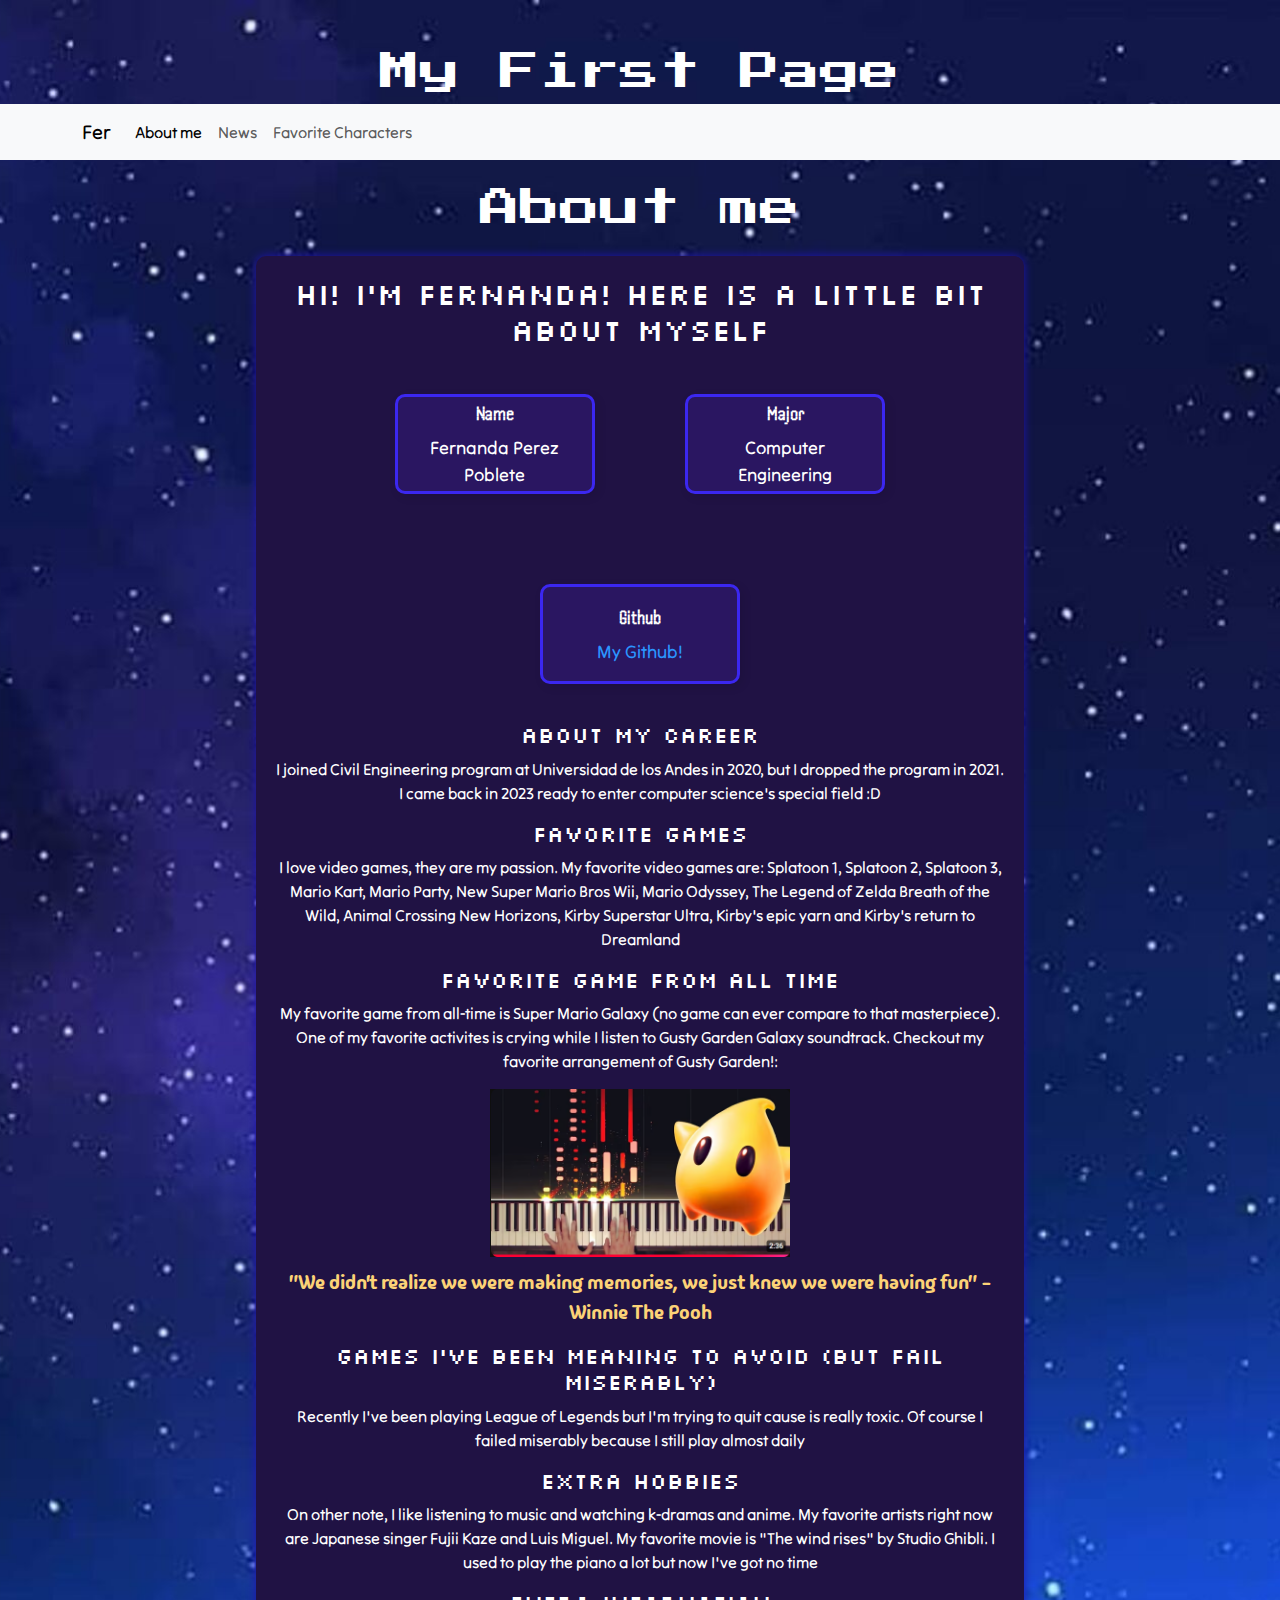
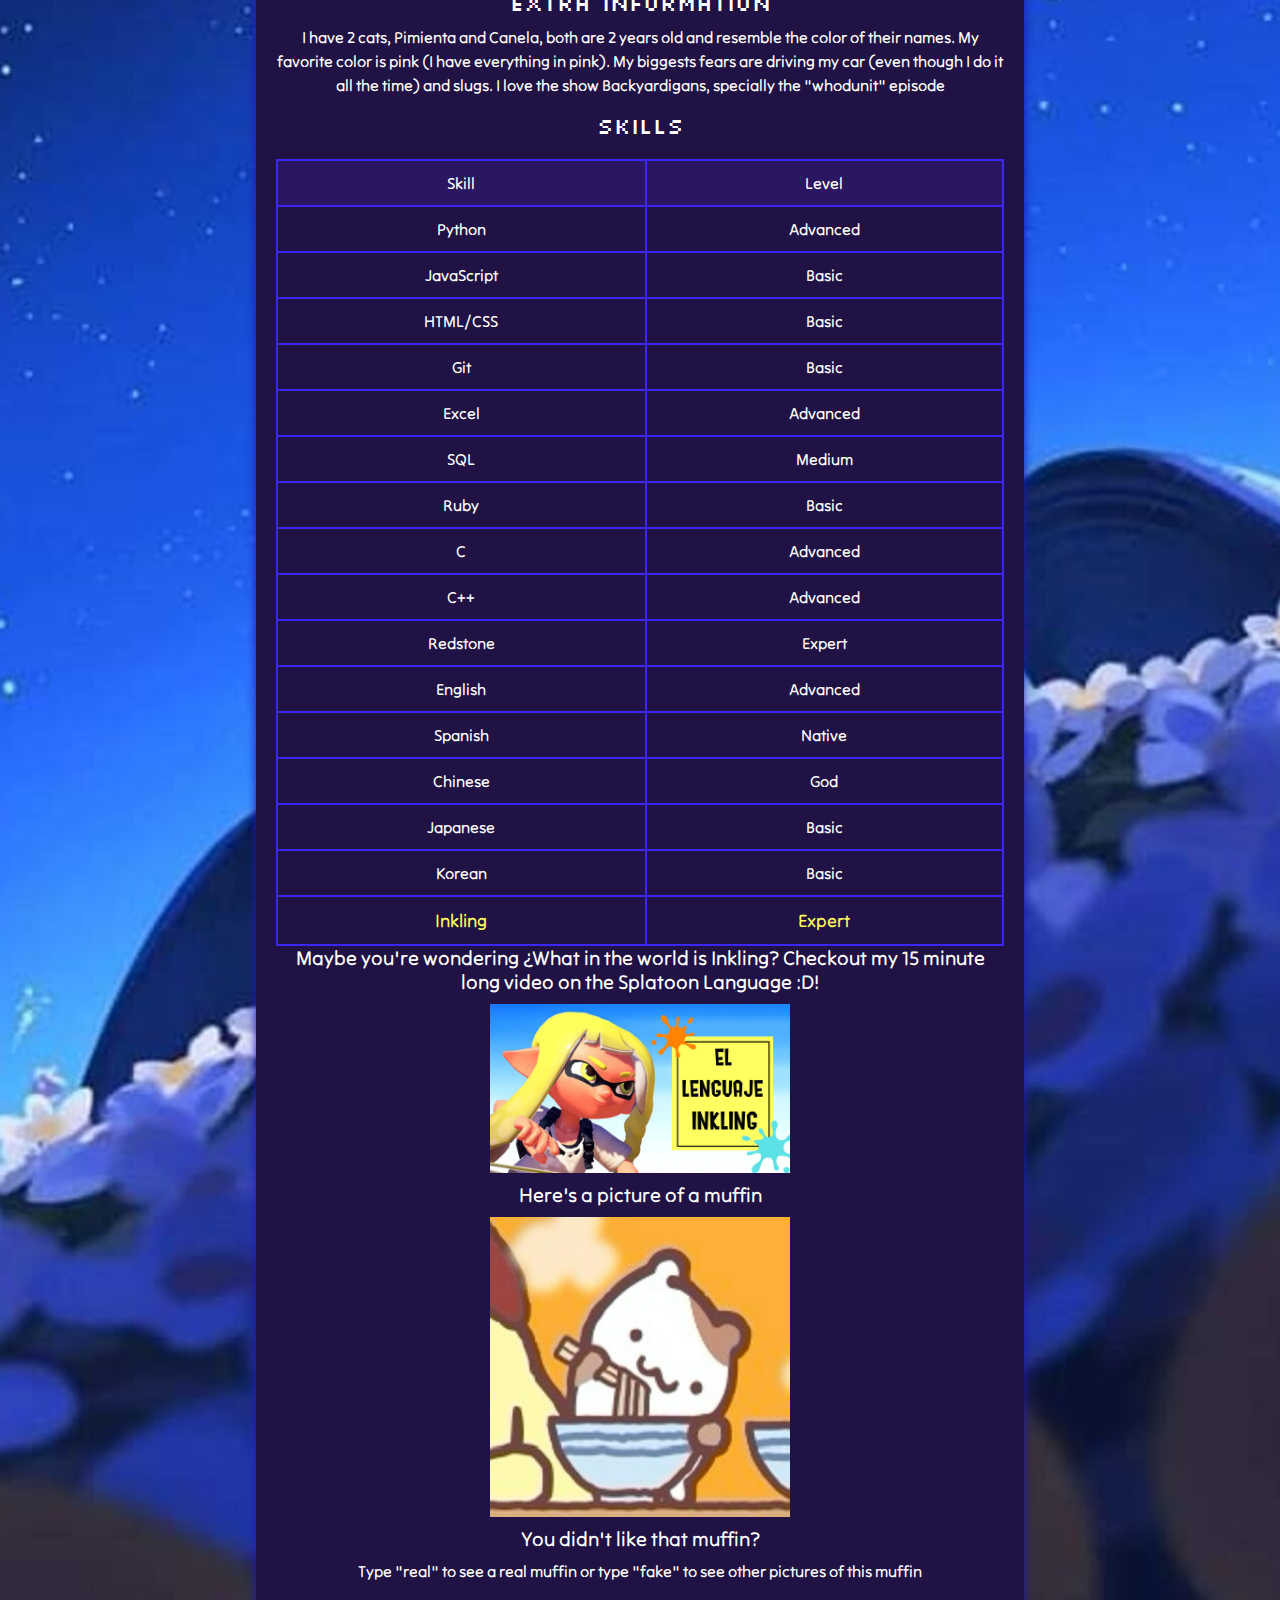
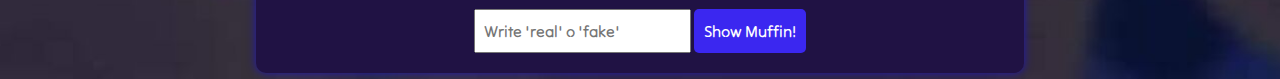
<file: index.html>
<!DOCTYPE html>
<html lang="en">
<head>
    <link href="https://cdn.jsdelivr.net/npm/bootstrap@5.3.0/dist/css/bootstrap.min.css" rel="stylesheet">
    <link rel="preconnect" href="https://fonts.googleapis.com">
    <link rel="preconnect" href="https://fonts.gstatic.com" crossorigin>
    <link href="https://fonts.googleapis.com/css2?family=Kalnia+Glaze:wght@100..700&family=Press+Start+2P&family=Silkscreen:wght@400;700&display=swap" rel="stylesheet">
    <link href="https://fonts.googleapis.com/css2?family=Handjet:wght@100..900&family=Kalnia+Glaze:wght@100..700&family=Press+Start+2P&family=Silkscreen:wght@400;700&family=Tilt+Neon&family=VT323&display=swap" rel="stylesheet">
    <link href="https://fonts.googleapis.com/css2?family=Kalnia+Glaze:wght@100..700&family=Press+Start+2P&family=Silkscreen:wght@400;700&family=VT323&display=swap" rel="stylesheet">
    <link href="https://fonts.googleapis.com/css2?family=Handjet:wght@100..900&family=Kalnia+Glaze:wght@100..700&family=Madimi+One&family=Press+Start+2P&family=Silkscreen:wght@400;700&family=Tilt+Neon&family=VT323&display=swap" rel="stylesheet">
    <link href="https://fonts.googleapis.com/css2?family=Handjet:wght@100..900&family=Kalnia+Glaze:wght@100..700&family=Press+Start+2P&family=Silkscreen:wght@400;700&family=VT323&display=swap" rel="stylesheet">
    <link href="https://fonts.googleapis.com/css2?family=DotGothic16&family=Handjet:wght@100..900&family=Kalnia+Glaze:wght@100..700&family=Madimi+One&family=Press+Start+2P&family=Silkscreen:wght@400;700&family=Tilt+Neon&family=VT323&display=swap" rel="stylesheet">
    <link rel="stylesheet" href="styles.css">
    <meta charset="UTF-8">
    <meta name="viewport" content="width=device-width, initial-scale=1.0">
    <title>Fer</title>
    <link rel="icon" type="image/x-icon" href="muffin.ico">
</head>
<body>
    <div class="row">
        <div class="col-12">
            <h1 class="text-center mt-5">My First Page</h1>
            <nav class="navbar navbar-expand-lg navbar-light bg-light">
                <div class="container">
                    <a class="navbar-brand" href="index.html">Fer</a>
                    <button class="navbar-toggler" type="button" data-bs-toggle="collapse" data-bs-target="#navbarNav">
                        <span class="navbar-toggler-icon"></span>
                    </button>
                    <div class="collapse navbar-collapse" id="navbarNav">
                        <ul class="navbar-nav">
                            <li class="nav-item">
                                <a class="nav-link active" href="index.html">About me</a>
                            </li>
                            <li class="nav-item">
                                <a class="nav-link" href="news.html">News</a>
                            </li>
                            <li class="nav-item">
                                <a class="nav-link" href="characters.html">Favorite Characters</a>
                            </li>
                        </ul>
                    </div>
                </div>
            </nav>
        </div>
    </div>
    
    <div class="container mt-4"></div>
        <h1 class="text-center mb-4">About me</h1>
    <div class="container-propio">
        <h2>Hi! I'm Fernanda! Here is a little bit about myself</h2>
        <div id="container-boxes">
            <div id="box">
                <strong>Name</strong>
                <span>Fernanda Perez Poblete</span>
            </div>
            <div id="box">
                <strong>Major</strong>
                <span>Computer Engineering</span>
            </div>
            <div id="box">
                <strong>Github</strong>
                <span><a href="https://github.com/fernandaperez1" target="_blank">My Github!</a></span>
            </div>
        </div>
        
        <h3>About my career</h3>
        <p>I joined Civil Engineering program at Universidad de los Andes in 2020, but I dropped the program in 2021. I came back in 2023 ready to enter computer science's special field :D</p>
        <h3>Favorite games</h3>
        <p>I love video games, they are my passion. My favorite video games are: Splatoon 1, Splatoon 2, Splatoon 3, Mario Kart, Mario Party, New Super Mario Bros Wii, Mario Odyssey, The Legend of Zelda Breath of the Wild, Animal Crossing New Horizons, Kirby Superstar Ultra, Kirby's epic yarn and Kirby's return to Dreamland</p>
        <h3>Favorite game from all time</h3>
        <p>My favorite game from all-time is Super Mario Galaxy (no game can ever compare to that masterpiece). One of my favorite activites is crying while I listen to Gusty Garden Galaxy soundtrack. Checkout my favorite arrangement of Gusty Garden!:</p>
        <a href="https://youtu.be/P6EtZkbZRAU?si=2ghlD9jTc4HmlLiw" target="_blank">
            <img class='image-link' src="miniatura2.png" alt="Video Thumbnail" width="300">
        </a>
        <p class="quote">"We didn't realize we were making memories, we just knew we were having fun"
            - Winnie The Pooh
        </p>
        <h3>Games I've been meaning to avoid (but fail miserably)</h3>
        <p>Recently I've been playing League of Legends but I'm trying to quit cause is really toxic. Of course I failed miserably because I still play almost daily</p>
        <h3>Extra Hobbies</h3>
        <p>On other note, I like listening to music and watching k-dramas and anime. My favorite artists right now are Japanese singer Fujii Kaze and Luis Miguel. My favorite movie is "The wind rises" by Studio Ghibli. I used to play the piano a lot but now I've got no time</p>
        <h3>Extra information</h3>
        <p>I have 2 cats, Pimienta and Canela, both are 2 years old and resemble the color of their names. My favorite color is pink (I have everything in pink). My biggests fears are driving my car (even though I do it all the time) and slugs. I love the show Backyardigans, specially the "whodunit" episode</p>
        
        <h3>Skills</h3>
        <table>
            <tr>
                <th>Skill</th>
                <th>Level</th>
            </tr>
            <tr>
                <td>Python</td>
                <td>Advanced</td>
            </tr>
            <tr>
                <td>JavaScript</td>
                <td>Basic</td>
            </tr>
            <tr>
                <td>HTML/CSS</td>
                <td>Basic</td>
            </tr>
            <tr>
                <td>Git</td>
                <td>Basic</td>
            </tr>
            <tr>
                <td>Excel</td>
                <td>Advanced</td>
            </tr>
            <tr>
                <td>SQL</td>
                <td>Medium</td>
            </tr>
            <tr>
                <td>Ruby</td>
                <td>Basic</td>
            </tr>
            <tr>
                <td>C</td>
                <td>Advanced</td>
            </tr>
            <tr>
                <td>C++</td>
                <td>Advanced</td>
            </tr>
            <tr>
                <td>Redstone</td>
                <td>Expert</td>
            </tr>
            <tr>
                <td>English</td>
                <td>Advanced</td>
            </tr>
            <tr>
                <td>Spanish</td>
                <td>Native</td>
            </tr>
            <tr>
                <td>Chinese</td>
                <td>God</td>
            </tr>
            <tr>
                <td>Japanese</td>
                <td>Basic</td>
            </tr>
            <tr>
                <td>Korean</td>
                <td>Basic</td>
            </tr>
            <tr class="custom-row">
                <td><b>Inkling</b></td>
                <td><b>Expert</b></td>
            </tr>
        </table>
        <h4>Maybe you're wondering ¿What in the world is Inkling? Checkout my 15 minute long video on the Splatoon Language :D!</h4>
        <a href="https://youtu.be/uWDBB84Pic4?si=Fdj4DR275L37uNcM" target="_blank">
            <img class='image-link' src="miniatura.png" alt="Video Thumbnail" width="300">
        </a>
        <h4>Here's a picture of a muffin</h4>
        <a>
            <img src="muffin.jpg" width="300">
        </a>
        <h4>You didn't like that muffin?</h4>
        <p id="dynamicText">Type "real" to see a real muffin or type "fake" to see other pictures of this muffin</p>
        <input type="text" id="userInput" placeholder="Write 'real' o 'fake'">
        <button onclick="showMuffin()">Show Muffin!</button>
        <div id="imageContainer"></div>
    </div>
    <script src="script.js"></script>
    <script src="https://cdn.jsdelivr.net/npm/bootstrap@5.3.0/dist/js/bootstrap.bundle.min.js"></script>
</body>
</html>
</file>
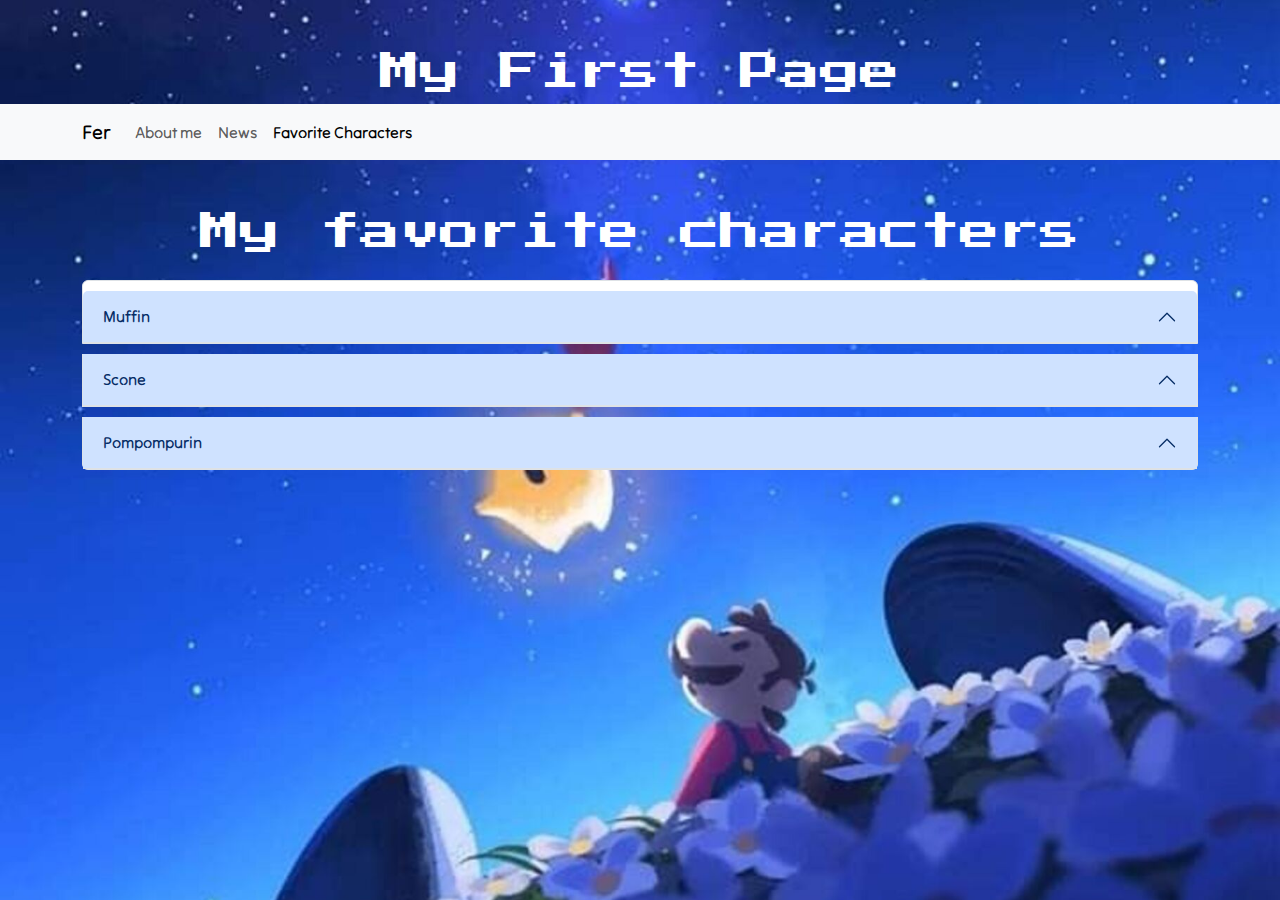
<file: characters.html>
<!DOCTYPE html>
<html lang="en">
<head>
    <link href="https://cdn.jsdelivr.net/npm/bootstrap@5.3.0/dist/css/bootstrap.min.css" rel="stylesheet">
    <link rel="preconnect" href="https://fonts.googleapis.com">
    <link rel="preconnect" href="https://fonts.gstatic.com" crossorigin>
    <link href="https://fonts.googleapis.com/css2?family=Kalnia+Glaze:wght@100..700&family=Press+Start+2P&family=Silkscreen:wght@400;700&display=swap" rel="stylesheet">
    <link href="https://fonts.googleapis.com/css2?family=Handjet:wght@100..900&family=Kalnia+Glaze:wght@100..700&family=Press+Start+2P&family=Silkscreen:wght@400;700&family=Tilt+Neon&family=VT323&display=swap" rel="stylesheet">
    <link href="https://fonts.googleapis.com/css2?family=Kalnia+Glaze:wght@100..700&family=Press+Start+2P&family=Silkscreen:wght@400;700&family=VT323&display=swap" rel="stylesheet">
    <link href="https://fonts.googleapis.com/css2?family=Handjet:wght@100..900&family=Kalnia+Glaze:wght@100..700&family=Madimi+One&family=Press+Start+2P&family=Silkscreen:wght@400;700&family=Tilt+Neon&family=VT323&display=swap" rel="stylesheet">
    <link href="https://fonts.googleapis.com/css2?family=Handjet:wght@100..900&family=Kalnia+Glaze:wght@100..700&family=Press+Start+2P&family=Silkscreen:wght@400;700&family=VT323&display=swap" rel="stylesheet">
    <link href="https://fonts.googleapis.com/css2?family=DotGothic16&family=Handjet:wght@100..900&family=Kalnia+Glaze:wght@100..700&family=Madimi+One&family=Press+Start+2P&family=Silkscreen:wght@400;700&family=Tilt+Neon&family=VT323&display=swap" rel="stylesheet">
    <link rel="stylesheet" href="styles.css">
    <meta charset="UTF-8">
    <meta name="viewport" content="width=device-width, initial-scale=1.0">
    <title>Fer's Characters</title>
    <link rel="icon" type="image/x-icon" href="muffin.ico">
</head>
<body>
    <div class="row">
        <div class="col-12">
            <h1 class="text-center mt-5">My First Page</h1>
            <nav class="navbar navbar-expand-lg navbar-light bg-light">
                <div class="container">
                    <a class="navbar-brand" href="index.html">Fer</a>
                    <button class="navbar-toggler" type="button" data-bs-toggle="collapse" data-bs-target="#navbarNav">
                        <span class="navbar-toggler-icon"></span>
                    </button>
                    <div class="collapse navbar-collapse" id="navbarNav">
                        <ul class="navbar-nav">
                            <li class="nav-item">
                                <a class="nav-link" href="index.html">About me</a>
                            </li>
                            <li class="nav-item">
                                <a class="nav-link" href="news.html">News</a>
                            </li>
                            <li class="nav-item">
                                <a class="nav-link active" href="characters.html">Favorite Characters</a>
                            </li>
                        </ul>
                    </div>
                </div>
            </nav>
        </div>
    </div>

    <div class="container mt-5">
        <h1 class="text-center mb-4">My favorite characters</h1>
        <div class="accordion" id="accordionExample">
            <div class="accordion-item">
                <h2 class="accordion-header" id="headingOne">
                    <button class="accordion-button" type="button" data-bs-toggle="collapse" data-bs-target="#collapseOne">
                        Muffin
                    </button>
                </h2>
                <div id="collapseOne" class="accordion-collapse collapse" data-bs-parent="#accordionExample">
                    <div class="accordion-body">
                        <p>Muffin (マフィン Mafin) is a smart little brown-and-white hamster and Pompompurin's best friend and playmate. He will eat just about anything and loves to crack open nuts and store them in his cheeks. Muffin also enjoys hiding inside Pompompurin's beret. He lives next door to Pompompurin. He's shrewd and loves eating, but he's really messy when he does.</p>
                        <div id="carouselExampleOne" class="carousel slide small-carousel" data-bs-ride="carousel">
                            <div class="carousel-inner">
                                <div class="carousel-item active">
                                    <img src="muffin.jpg" class="d-block w-100" alt="Imagen 1">
                                </div>
                                <div class="carousel-item">
                                    <img src="fakemuffin2.jpg" class="d-block w-100" alt="Imagen 2">
                                </div>
                                <div class="carousel-item">
                                    <img src="fakemuffin4.jpg" class="d-block w-100" alt="Imagen 3">
                                </div>
                            </div>
                            <button class="carousel-control-prev" type="button" data-bs-target="#carouselExampleOne" data-bs-slide="prev">
                                <span class="carousel-control-prev-icon" aria-hidden="true"></span>
                            </button>
                            <button class="carousel-control-next" type="button" data-bs-target="#carouselExampleOne" data-bs-slide="next">
                                <span class="carousel-control-next-icon" aria-hidden="true"></span>
                            </button>
                        </div>
                    </div>
                </div>
            </div>
            <div class="accordion-item">
                <h2 class="accordion-header" id="headingTwo">
                    <button class="accordion-button" type="button" data-bs-toggle="collapse" data-bs-target="#collapseTwo">
                        Scone
                    </button>
                </h2>
                <div id="collapseTwo" class="accordion-collapse collapse" data-bs-parent="#accordionExample">
                    <div class="accordion-body">
                        <p>Scone (スコーン Sukōn) is a cute little mouse who lives in a red gumboot in a field. He's a sensible, thoughtful, and hardworking yellow mouse with a brown lining in his ears. He can do tricks with his tail, like picking up chestnuts. Scone enjoys corn-eating contests. He met his friend Pompompurin through a hamster named Muffin.</p>
                        <div id="carouselExampleTwo" class="carousel slide small-carousel" data-bs-ride="carousel">
                            <div class="carousel-inner">
                                <div class="carousel-item active">
                                    <img src="sconeandpompom2.jpg" class="d-block w-100" alt="Imagen 1">
                                </div>
                                <div class="carousel-item">
                                    <img src="sconeandpompom.jpg" class="d-block w-100" alt="Imagen 2">
                                </div>
                                <div class="carousel-item">
                                    <img src="scone.webp" class="d-block w-100" alt="Imagen 3">
                                </div>
                            </div>
                            <button class="carousel-control-prev" type="button" data-bs-target="#carouselExampleTwo" data-bs-slide="prev">
                                <span class="carousel-control-prev-icon" aria-hidden="true"></span>
                            </button>
                            <button class="carousel-control-next" type="button" data-bs-target="#carouselExampleTwo" data-bs-slide="next">
                                <span class="carousel-control-next-icon" aria-hidden="true"></span>
                            </button>
                        </div>
                    </div>
                </div>
            </div>
            <div class="accordion-item">
                <h2 class="accordion-header" id="headingThree">
                    <button class="accordion-button" type="button" data-bs-toggle="collapse" data-bs-target="#collapseThree">
                        Pompompurin
                    </button>
                </h2>
                <div id="collapseThree" class="accordion-collapse collapse" data-bs-parent="#accordionExample">
                    <div class="accordion-body">
                        <p>Pompompurin (ポムポムプリン, Pomupomupurin), sometimes shortend as Purin or Pompom, is a character introduced by the Japanese company Sanrio and is the main protagonist of the Pompompurin universe. A yellow Golden Retriever, Purin was born on a sunny day on April 16th. Pompompurin lives in his own basket in the entrance hall of his sister-owner's house. His trademark is his brown beret that is always on top of his head. Pompompurin's favorite food is his mama's pudding.</p>
                        <div id="carouselExampleThree" class="carousel slide small-carousel" data-bs-ride="carousel">
                            <div class="carousel-inner">
                                <div class="carousel-item active">
                                    <img src="pompom.jpg" class="d-block w-100" alt="Imagen 1">
                                </div>
                                <div class="carousel-item">
                                    <img src="pompom1.jpg" class="d-block w-100" alt="Imagen 3">
                                </div>
                                <div class="carousel-item">
                                    <img src="flan.png" class="d-block w-100" alt="Imagen 4">
                                </div>
                            </div>
                            <button class="carousel-control-prev" type="button" data-bs-target="#carouselExampleThree" data-bs-slide="prev">
                                <span class="carousel-control-prev-icon" aria-hidden="true"></span>
                            </button>
                            <button class="carousel-control-next" type="button" data-bs-target="#carouselExampleThree" data-bs-slide="next">
                                <span class="carousel-control-next-icon" aria-hidden="true"></span>
                            </button>
                        </div>
                    </div>
                </div>
            </div>
        </div>
    </div>
    <script src="https://cdn.jsdelivr.net/npm/bootstrap@5.3.0/dist/js/bootstrap.bundle.min.js"></script>
    <script src="script.js"></script>
</body>
</html>
</file>
<file: styles.css>
body {
    background-image: url('fondo.jpg'); 
    background-size: cover; 
    background-position: center; 
    background-repeat: no-repeat; 
    font-family: 'Tilt Neon', sans-serif;
    background-color: #000000;
    text-align: center;
    color: white; 
}

.news-title {
    font-family: 'Silkscreen', sans-serif; 
    font-size: 1.2rem; 
    color: white;  
}

.container-fluid {
    background-color: #000000;
    text-align: center;
    height: 100px;
    
}

.small-carousel {
    max-width: 500px;  
    margin: 0 auto;   
}

.small-carousel .carousel-inner img {
    max-width: 100%; 
    height: auto;   
}

.carousel-control-prev-icon,
.carousel-control-next-icon {
    width: 50px;
    height: 50px; 
    border: 4px solid white;
    opacity: 1;
    border-width: 4px;
    border-radius: 50%; 
}

.carousel-control-prev,
.carousel-control-next {
    border-radius: 50%; 
    padding: 10px; 
    opacity: 1; 
}

.carousel-control-prev-icon::after,
.carousel-control-next-icon::after {
    font-size: 25px;
}

.carousel-control-prev-icon:hover,
.carousel-control-next-icon:hover {
    background-color: #ff6cee; 
}

.carousel-control-prev-icon:hover::after,
.carousel-control-next-icon:hover::after {
    color: white; 
}

a {
    color: #2b95ff;
    text-decoration: none; 
}

a:hover {
    color: #14b3e3;
    text-decoration: underline; 
}

a img{
    max-width: 100%;
    height: auto;
    display: block;
}

.container-propio {
    width: 60%;
    margin: auto;
    background: rgb(32, 18, 68);
    padding: 20px;
    border-radius: 10px;
    box-shadow: 0px 0px 10px rgb(31, 20, 177);
    color: rgb(255, 255, 255); 
    overflow: hidden;
    position: relative;
    display: inline-block;
}

#titles {
    font-family: 'VT323', serif;
    font-size: 30px;
}

#news-container {
    background-color: rgb(32, 18, 68);
}

#container-boxes {
    display: flex; 
    flex-wrap: wrap; 
    gap: 15px; 
    justify-content: center; 
}

#box {
    width: 200px;
    height: 100px; 
    margin: 1cm;
    background-color: rgba(60, 31, 146, 0.367); 
    border: 3px solid rgb(59, 39, 240); 
    border-radius: 10px; 
    display: flex;
    align-items: center;
    flex-direction: column; 
    justify-content: center;
    text-align: center;
    font-family: 'Tilt Neon', serif;
    font-size: 18px;
    padding: 10px;
    box-shadow: 3px 3px 10px rgba(0, 0, 0, 0.1);
}

#box strong {
    font-size: 20px; 
    font-family: 'Handjet', monospace;
    margin-bottom: 5px; 
    color: #fff; 
}

.image-link {
    transition: transform 0.1s ease;
    object-fit: cover;
    text-align: center;
    display: block;
}

.image-link:hover{
    transform: scale(1.05);
    border: 2px solid rgb(59, 39, 240); 
}

h1 {
    font-family: 'Press Start 2P', monospace;
    color: white; 
    font-size: 40px;
}

h2 {
    font-family: 'Silkscreen', serif;
    font-size: 30px;
    color: white;
}

h3 {
    font-family: 'Silkscreen', serif;
    color: white;
    font-size: 22px;
    margin-right: 0%;
}

h4 {
    font-size: 20px;
    font-family: 'Tilt Neon', serif;
}

.paragraph-box {
    background-color: rgba(255, 182, 193, 0.3);
    border-left: 5px solid #ff69b4;
    padding: 15px;
    margin: 10px 0;
    border-radius: 10px;
    font-family: "VT323", monospace;
    font-size: 18px;
    box-shadow: 3px 3px 10px rgba(0, 0, 0, 0.1); 
    transition: transform 0.2s ease-in-out;
}

.paragraph-box:hover {
    transform: scale(1.02); 
}


table {
    width: 100%;
    border-collapse: collapse;
    margin-top: 20px;
    color: white; 
}

table, th, td {
    border: 2px solid rgb(59, 39, 240);
}

th, td {
    padding: 10px;
    text-align: center;
}

th {
    background-color: rgba(60, 31, 146, 0.367);
    color: white;
}

button {
    background-color: rgb(59, 39, 240);
    font-family: 'Tilt Neon', serif;
    color: white;
    border: none;
    padding: 10px;
    margin-top: 10px;
    cursor: pointer;
    border-radius: 5px;
}

input {
    padding: 8px;
    margin-top: 10px;
    color: rgb(0, 0, 0); 
}

.quote {
    font-family: 'Madimi One', serif;
    font-size: 20px;
    color: #fcd277;
}

.custom-row {
    font-size: 18px; 
    color: #fffc5e;   
}

img {
    max-width: 100%;  
    height: auto;      
    display: block;    
    margin: 10px auto;
}

@media screen and (max-width: 768px) {
    body {
        margin: auto;
        padding: 0%;
    }

    .container-propio {
        width: 90%; 
        max-width: none; 
    }

    #box {
        margin: 20px auto;
        font-size: 1em;
        width: 150px;
        height: 80px
    }

    #box strong {
        font-size: 1em;
    }

    h1 {
        font-size: 1.4em;
    }

    h3 {
        font-size: 1.2em;
    }

    p, h2, h4 {
        font-size: 1em; 
        text-align: center; 
    }

    img {
        max-width: 100%; 
        height: auto; 
    }

    .image-container {
        display: flex;
        justify-content: center; 
    }

    table {
        width: 100%; 
    }
}
</file>
